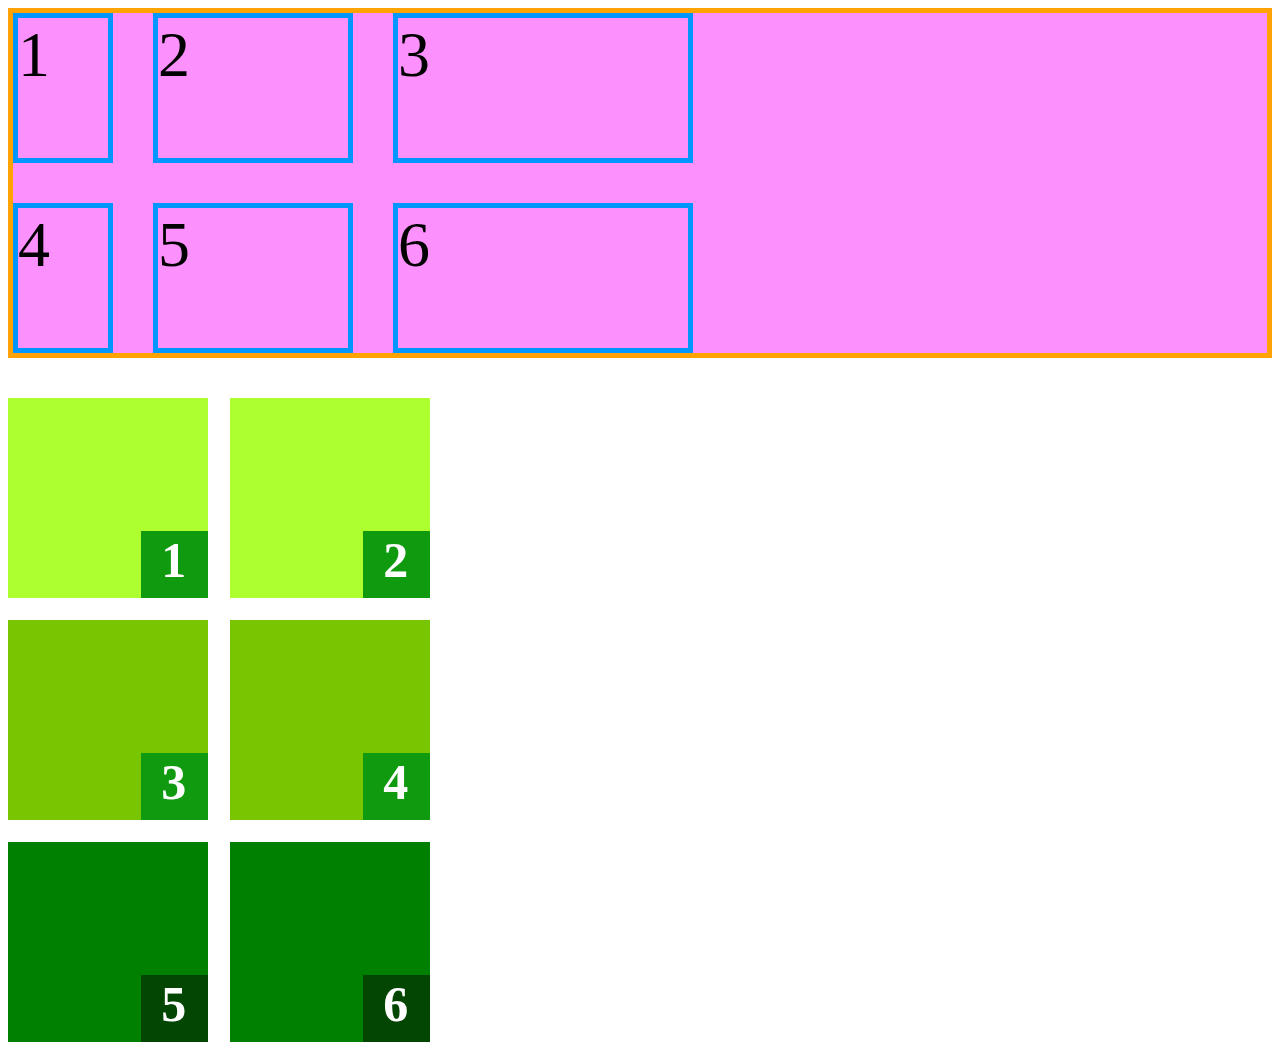
<file: index.html>
<!DOCTYPE html>
<html lang="en">
<head>
    <meta charset="UTF-8">
    <meta http-equiv="X-UA-Compatible" content="IE=edge">
    <meta name="viewport" content="width=device-width, initial-scale=1.0">
    <link rel="stylesheet" href="./styles.css">
    <title>Document</title>
</head>
<body>
    <div class="container">
        <div class="item">1</div>
        <div class="item">2</div>
        <div class="item">3</div>
        <div class="item">4</div>
        <div class="item">5</div>
        <div class="item">6</div>
    </div>

    <div class="container2">
        <div class="item-container">
            <div class="number"></div>
            <div class="number"></div>
            <div class="number"></div>
            <div class="number"></div>
            <div class="number"></div>
            <div class="number"></div>
            <div class="number"></div>
            <div class="number"></div>
            <div class="number">1</div>
        </div>
        <div class="item-container">
            <div class="number"></div>
            <div class="number"></div>
            <div class="number"></div>
            <div class="number"></div>
            <div class="number"></div>
            <div class="number"></div>
            <div class="number"></div>
            <div class="number"></div>
            <div class="number">2</div>
        </div>
        <div class="item-container-2">
            <div class="number"></div>
            <div class="number"></div>
            <div class="number"></div>
            <div class="number"></div>
            <div class="number"></div>
            <div class="number"></div>
            <div class="number"></div>
            <div class="number"></div>
            <div class="number">3</div>
        </div>
        <div class="item-container-2">
            <div class="number"></div>
            <div class="number"></div>
            <div class="number"></div>
            <div class="number"></div>
            <div class="number"></div>
            <div class="number"></div>
            <div class="number"></div>
            <div class="number"></div>
            <div class="number">4</div>
        </div>
        <div class="item-container-3">
            <div class="number"></div>
            <div class="number"></div>
            <div class="number"></div>
            <div class="number"></div>
            <div class="number"></div>
            <div class="number"></div>
            <div class="number"></div>
            <div class="number"></div>
            <div class="number">5</div>
        </div>
        <div class="item-container-3">
            <div class="number"></div>
            <div class="number"></div>
            <div class="number"></div>
            <div class="number"></div>
            <div class="number"></div>
            <div class="number"></div>
            <div class="number"></div>
            <div class="number"></div>
            <div class="number">6</div>
        </div>
    </div>
</body>
</html>
</file>
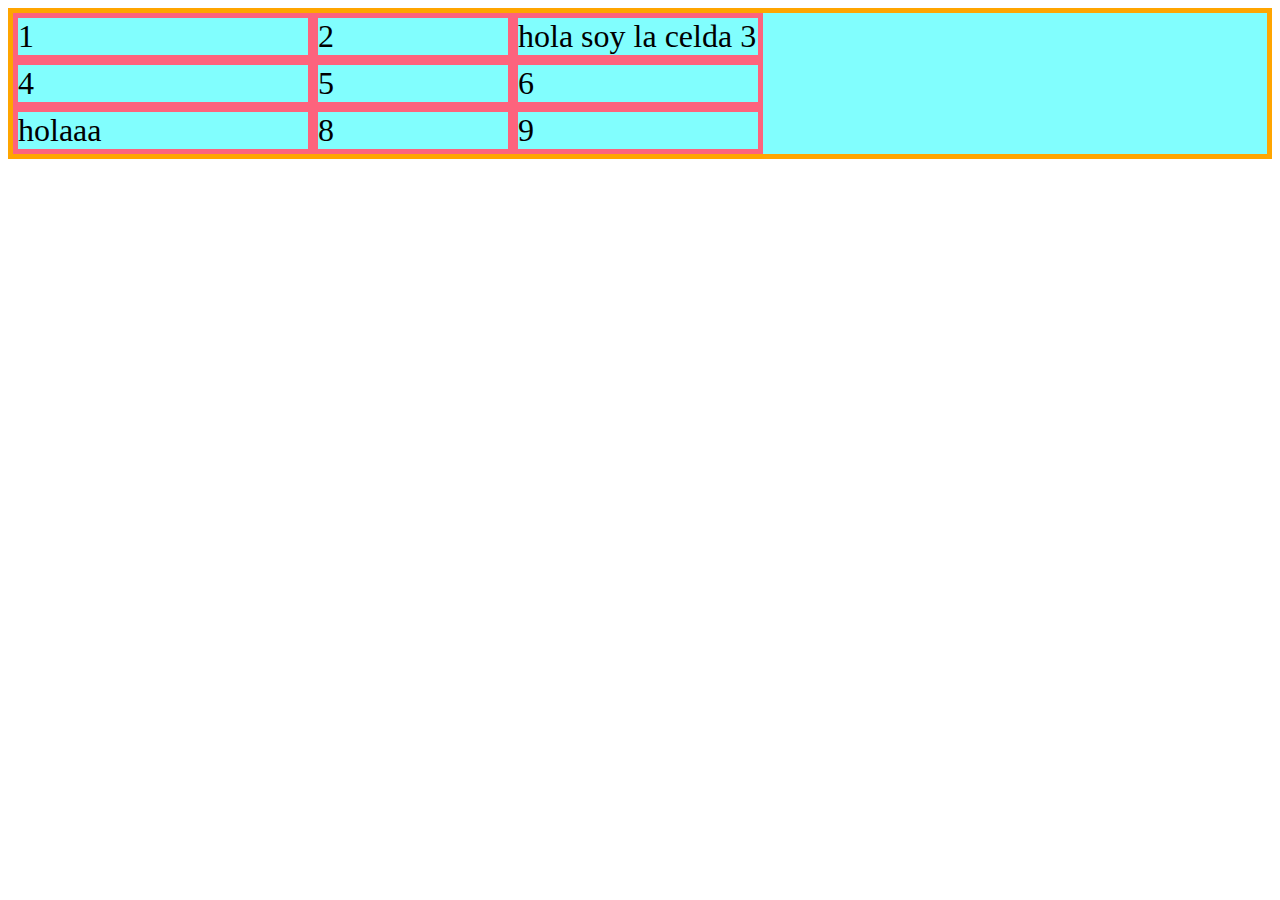
<file: funciones-especiales/index4.html>
<!DOCTYPE html>
<html lang="en">
<head>
    <meta charset="UTF-8">
    <meta http-equiv="X-UA-Compatible" content="IE=edge">
    <meta name="viewport" content="width=device-width, initial-scale=1.0">
    <link rel="stylesheet" href="./styles4.css">
    <title>Document</title>
</head>
<body>
    <div class="container">
        <div class="item">1</div>
        <div class="item">2</div>
        <div class="item">hola soy la celda 3</div>
        <div class="item">4</div>
        <div class="item">5</div>
        <div class="item">6</div>
        <div class="item">holaaa</div>
        <div class="item">8</div>
        <div class="item">9</div>
    </div>
</body>
</html>
</file>
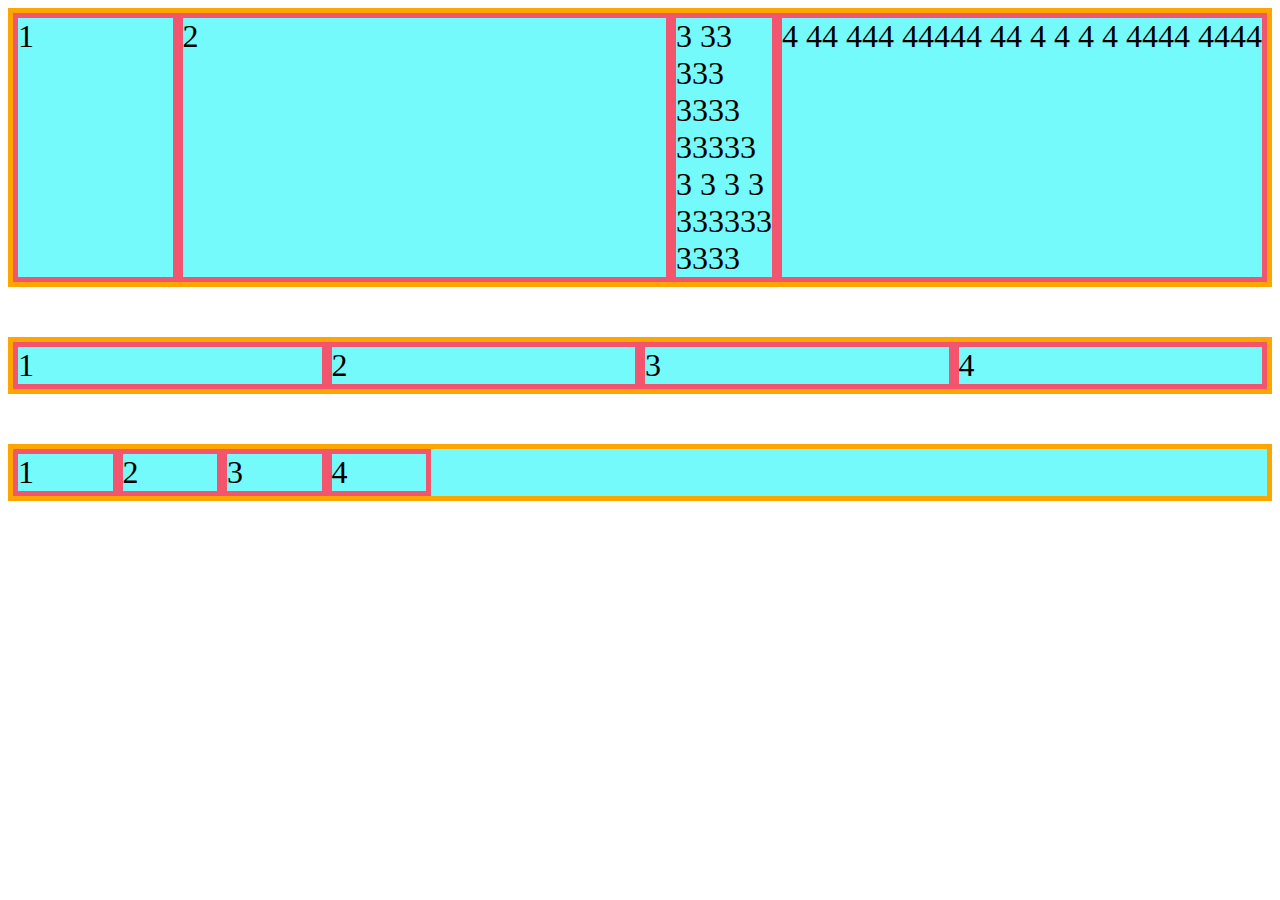
<file: keywords-especiales/index5.html>
<!DOCTYPE html>
<html lang="en">
<head>
    <meta charset="UTF-8">
    <meta http-equiv="X-UA-Compatible" content="IE=edge">
    <meta name="viewport" content="width=device-width, initial-scale=1.0">
    <link rel="stylesheet" href="./styles5.css">
    <title>Document</title>
</head>
<body>
    <div class="container">
        <div class="item">1</div>
        <div class="item">2</div>
        <div class="item">3 33 333 3333 33333 3 3 3 3 333333 3333</div>
        <div class="item">4 44 444 44444 44 4 4 4 4 4444 4444</div>
    </div>
    <div class="container-2">
        <div class="item">1</div>
        <div class="item">2</div>
        <div class="item">3</div>
        <div class="item">4</div>
    </div>
    <div class="container-3">
        <div class="item">1</div>
        <div class="item">2</div>
        <div class="item">3</div>
        <div class="item">4</div>
    </div>
</body>
</html>
</file>
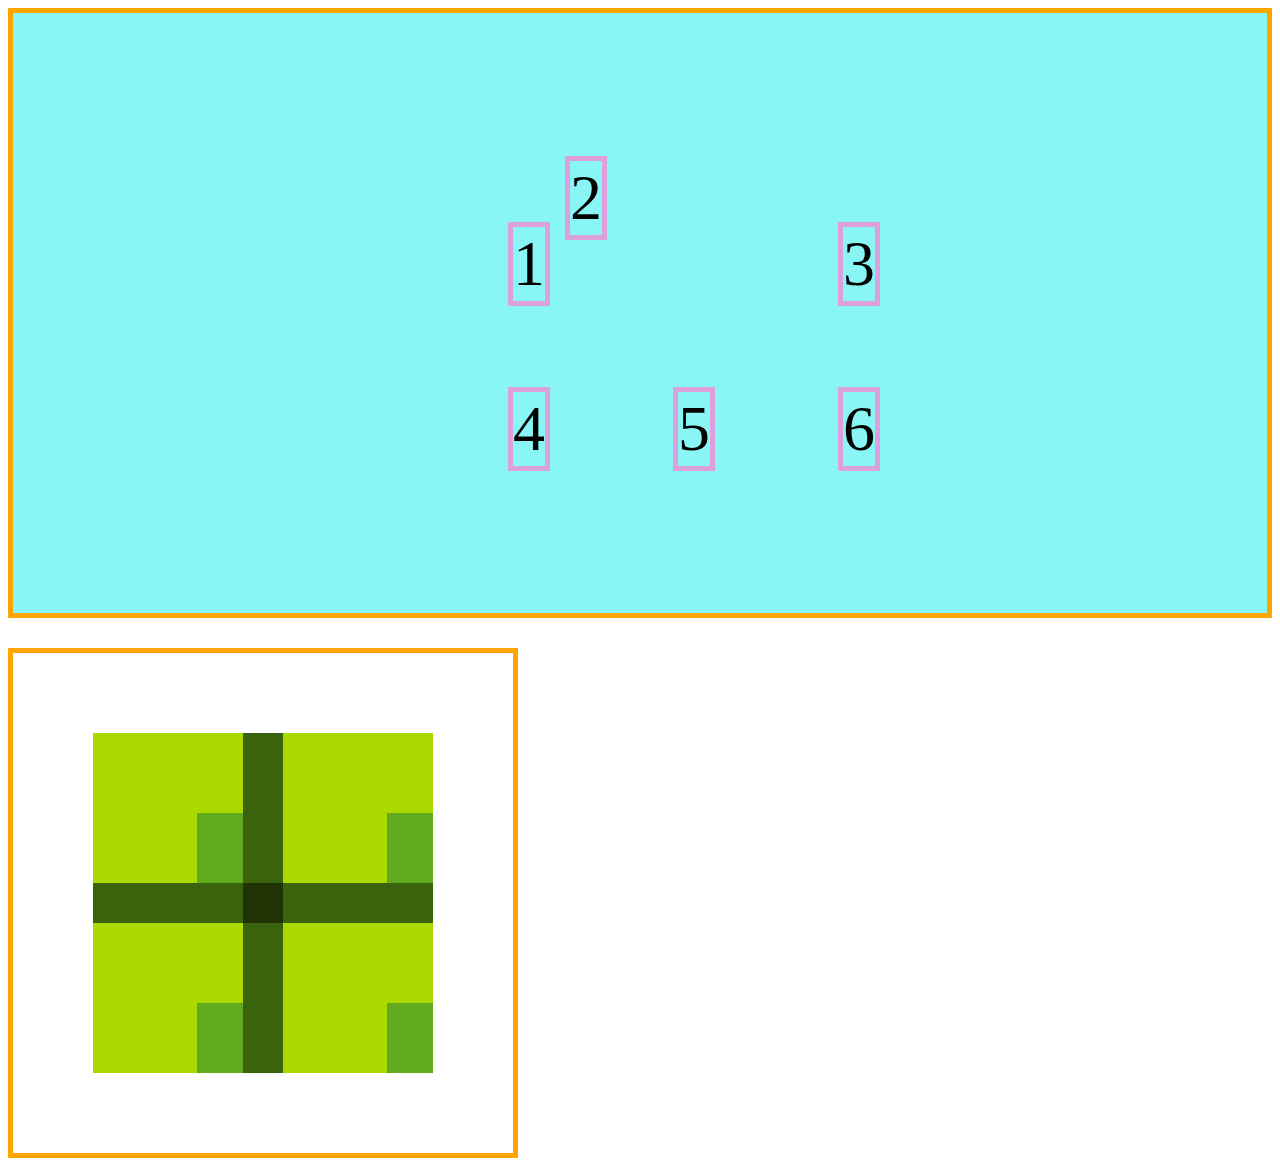
<file: propiedades-de-alineacion/index2.html>
<!DOCTYPE html>
<html lang="en">
<head>
    <meta charset="UTF-8">
    <meta http-equiv="X-UA-Compatible" content="IE=edge">
    <meta name="viewport" content="width=device-width, initial-scale=1.0">
    <link rel="stylesheet" href="styles2.css">
    <title>Document</title>
</head>
<body>
    <div class="container">
        <div class="item">1</div>
        <div class="item item-2">2</div>
        <div class="item">3</div>
        <div class="item">4</div>
        <div class="item">5</div>
        <div class="item">6</div>
    </div>

    <div class="contenedor">
        <div class="contenedorsub">
            <div class="elemento">
                <div class="cube"></div>
            </div>
            <div class="elemento"></div>
            <div class="elemento">
                <div  class="cube"></div>
            </div>
            <div class="elemento"></div>
            <div class="elemento"></div>
            <div class="elemento"></div>
            <div class="elemento">
                <div class="cube"></div>
            </div>
            <div class="elemento"></div>
            <div class="elemento">
                <div class="cube"></div>
            </div>
        </div>
    </div>
</body>
</html>
</file>
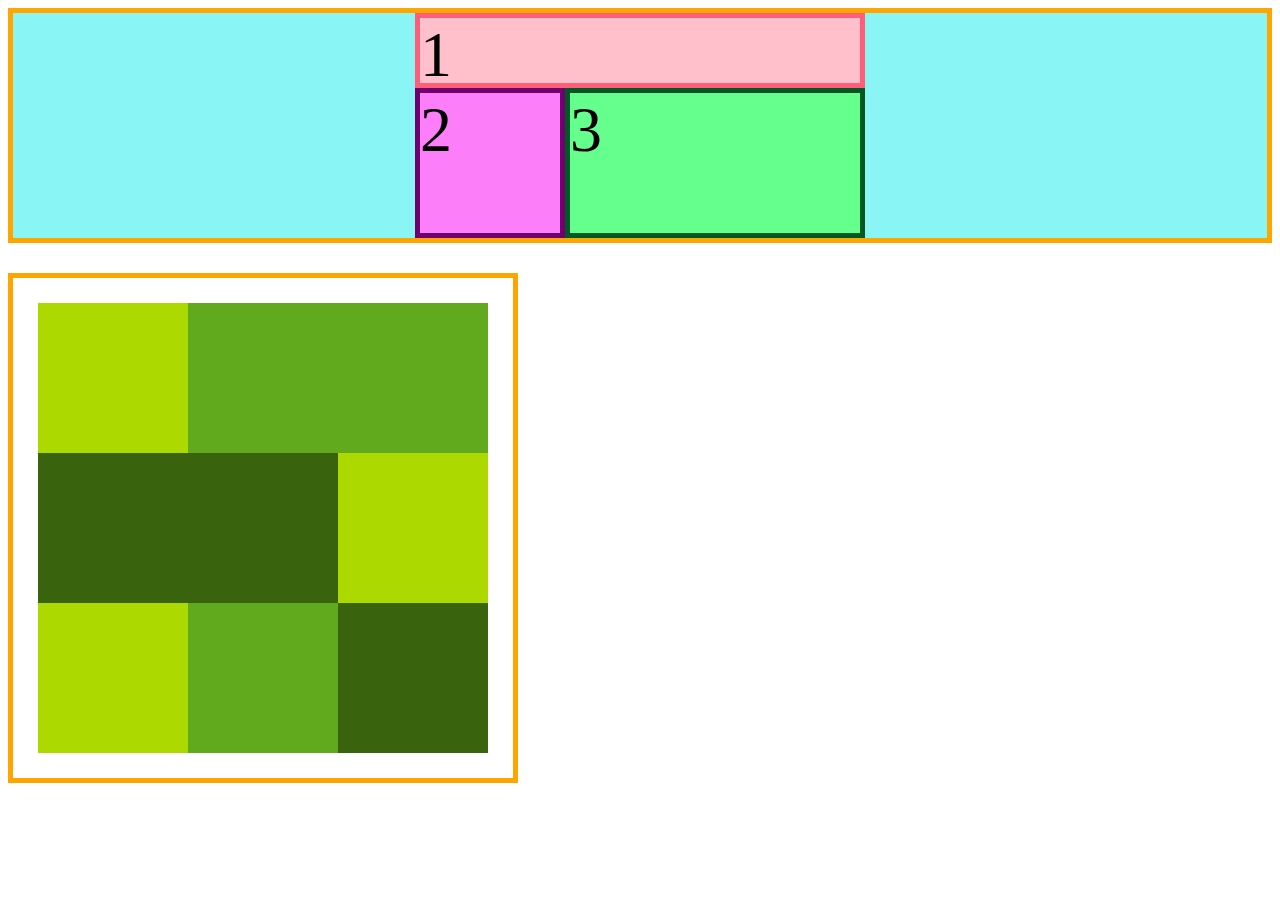
<file: Propiedades-de-ubicación/index3.html>
<!DOCTYPE html>
<html lang="en">
<head>
    <meta charset="UTF-8">
    <meta http-equiv="X-UA-Compatible" content="IE=edge">
    <meta name="viewport" content="width=device-width, initial-scale=1.0">
    <link rel="stylesheet" href="./styles3.css">
    <title>Document</title>
</head>
<body>
    <div class="container">
        <div class="item item-1">1</div>
        <div class="item item-2">2</div>
        <div class="item item-3">3</div>
    </div>

    <div class="contenedor">
        <div class="elemento elemento-1"></div>
        <div class="elemento elemento-2"></div>
        <div class="elemento elemento-3"></div>
        <div class="elemento elemento-4"></div>
        <div class="elemento elemento-5"></div>
        <div class="elemento elemento-6"></div>
        <div class="elemento elemento-7"></div>
    </div>
</body>
</html>
</file>
<file: styles.css>
.container{
    background-color: rgb(252, 144, 252);
    border: 5px solid rgb(255, 163, 5);
    display: grid;
    grid-template-columns: 100px 200px 300px;
    grid-auto-rows: 150px;
    gap: 40px;
}
.item{
    border: 5px solid rgb(0, 149, 255) ;
    font-size: 4rem;

}
.container2{
    margin-top: 40px;
    display: grid;
    grid-template-columns: 200px 200px;
    grid-template-rows: 200px 200px 200px;
    gap: 22px;
}
.item-container{
    display: grid;
    grid-template-columns: 1fr 1fr 1fr ;
    grid-template-rows: 1fr 1fr 1fr;
    background-color: greenyellow;
}
.item-container-2{
    display: grid;
    grid-template-columns: 1fr 1fr 1fr ;
    grid-template-rows: 1fr 1fr 1fr;
    background-color: rgb(119, 198, 1);
}
.item-container-3{
    display: grid;
    grid-template-columns: 1fr 1fr 1fr ;
    grid-template-rows: 1fr 1fr 1fr;
    background-color: green;
}
.item-container :nth-child(9),.item-container-2 :nth-child(9){
    background-color: rgb(16, 154, 16);
}
.item-container-3 :nth-child(9){
    background-color: rgb(2, 70, 2);
}
.number{
    font-size: 50px;
    font-weight: bold;
    color: white;
    padding-left: 20px;
}
</file>
<file: funciones-especiales/styles4.css>
.container{
    border: 5px solid orange;
    background-color: rgb(129, 254, 254);
    display: grid;
    grid-template-columns: minmax(30px, 300px) 200px minmax(60px, 250px);
    grid-template-rows: repeat(3, auto) ; 
}
.item{
    border: 5px solid rgb(253, 99, 125);
    font-size: 2rem;
}
</file>
<file: keywords-especiales/styles5.css>
/*-----------------FR, MIN-CONTENT, MAX-CONTENT------------------------*/
.container{
    border: 5px solid orange;
    background-color: rgb(116, 250, 250);
    display: grid;
    grid-template-columns: 1fr 3fr  min-content max-content;
}
/*-----------------AUTO-FILL Y AUTO-FIT--------------------------------*/
.container-2{
    margin-top: 50px;
    border: 5px solid orange;
    background-color: rgb(116, 250, 250);
    display: grid;
    grid-template-columns: repeat(auto-fit, minmax(100px, 1fr));
}
.container-3{
    margin-top: 50px;
    border: 5px solid orange;
    background-color: rgb(116, 250, 250);
    display: grid;
    grid-template-columns: repeat(auto-fill, minmax(100px, 1fr));
}
/*---------------------------------------------------------------------*/
.item{
    border: 5px solid rgb(243, 85, 111);
    font-size: 2rem;
}
</file>
<file: propiedades-de-alineacion/styles2.css>
.container{
    border: 5px solid orange;
    background-color: rgb(137, 245, 245);
    display: grid;
    gap: 15px;
    grid-template-columns: 150px 150px 150px;
    grid-auto-rows: 150px;
    height: 600px;
    place-content: center;
    place-items: end;
}
.item{
    border: 5px solid plum;
    font-size: 4rem;
}
.item-2{
    place-self: start;
}
/*-------------------------------------------------------------------------------*/
.contenedor{
    height: 500px;
    width: 500px;
    margin-top: 30px;
    border: 5px solid orange;
    display: grid;
    place-items: center;
}
.contenedorsub{
    height: 450px;
    width: 450px;
    display: grid;
    grid-template-columns: 150px 40px 150px;
    grid-template-rows: 150px  40px 150px;
    place-content: center ;
}

.contenedorsub :nth-child(2), .contenedorsub :nth-child(4), .contenedorsub :nth-child(6), .contenedorsub :nth-child(8){
    background-color: rgba(57,99,12,255);
}
.contenedorsub :nth-child(5){
    background-color: rgba(31,51,5,255);
}
.elemento{
    background-color: rgba(172,217,0,255);
    display: grid;
    place-items: end;
}
.cube{
    width: 46px;
    height: 70px;
    background-color: rgba(97,169,29,255);
}
</file>
<file: Propiedades-de-ubicación/styles3.css>
.container{
    border: 5px solid orange;
    background-color: rgb(137, 245, 245);
    display: grid;
    grid-template-columns: 150px 150px 150px;
    grid-template-rows: 75px 75px 75px;
    place-content: center;
    grid-template-areas: 
    "header header header"
    "side main main"
    "side main main";
}
.item{
    font-size: 4rem;
}
.item-1{
    border: 5px solid rgb(254, 94, 121);
    background-color: pink; 
    grid-area: header;
}
.item-2{
    border: 5px solid rgb(111, 0, 109);
    background-color: rgb(253, 126, 249);
    grid-area: side;

}
.item-3{
    border: 5px solid rgb(0, 88, 37);
    background-color: rgb(100, 255, 141);
    grid-area: main;
}
/*-------------------------------------------------------------------------------*/ 
.contenedor{
    border: 5px solid orange;
    height: 500px;
    width: 500px;
    margin-top: 30px;
    display: grid;
    grid-template-columns: 150px 150px 150px;
    grid-template-rows: 150px 150px 150px;
    place-content: center;
}
.elemento-1{
    background-color: rgba(172,217,0,255); 
}
.elemento-2{
    background-color: rgba(97,169,29,255);
    grid-column: 2/4;
}
.elemento-3{
    background-color: rgba(57,99,12,255);
    grid-column: 1/3;
}
.elemento-4{
    background-color: rgba(172,217,0,255);
}
.elemento-5{
    background-color: rgba(172,217,0,255); 
}
.elemento-6{
    background-color: rgba(97,169,29,255);
}
.elemento-7{
    background-color: rgba(57,99,12,255);
}
</file>
